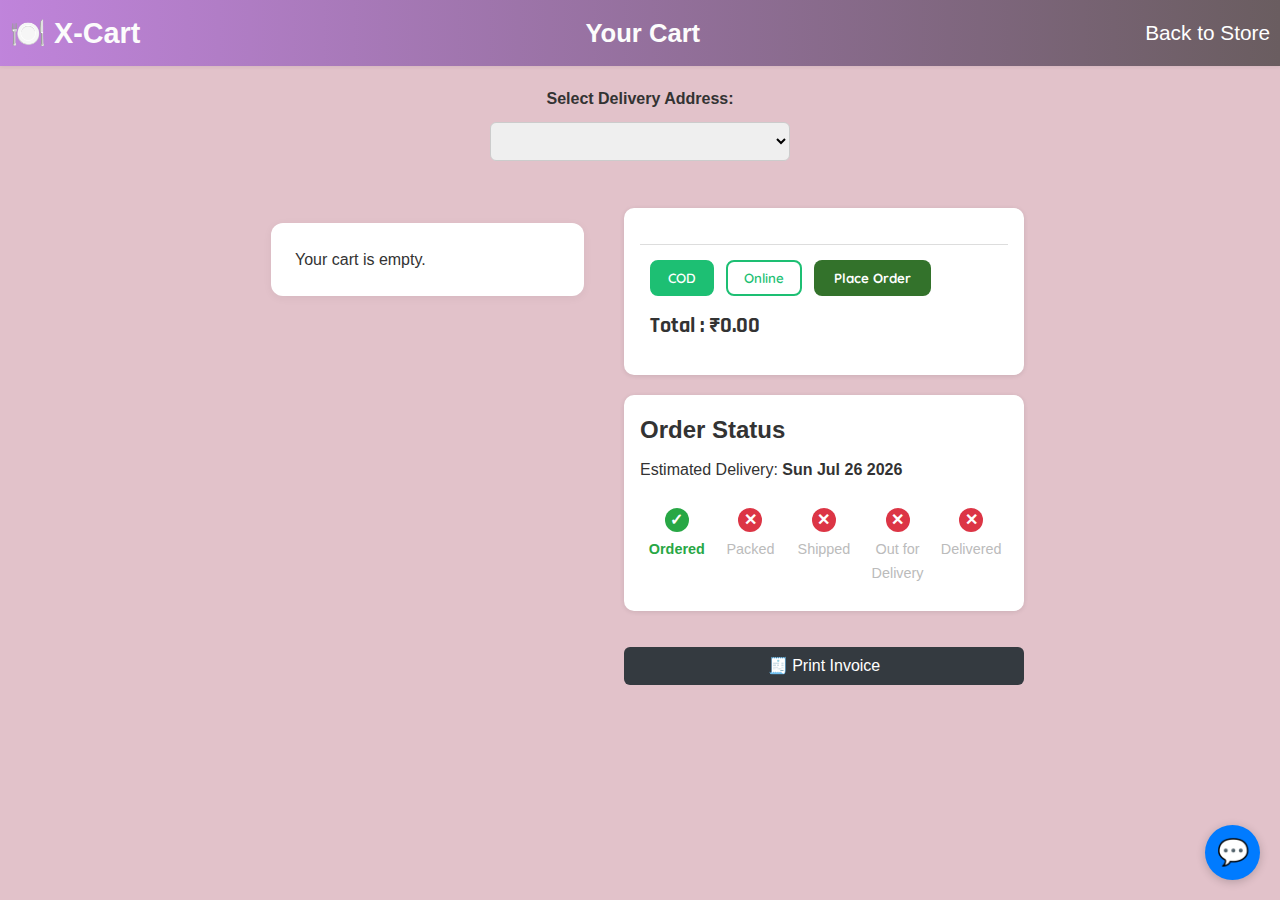
<file: cart.html>
<!DOCTYPE html>
<html lang="en">
<head>
  <meta charset="UTF-8">
  <meta name="viewport" content="width=device-width, initial-scale=1.0">
  <title>Your Cart</title>
  <link rel="stylesheet" href="style.css">
  <link href="https://fonts.googleapis.com/css2?family=Rajdhani:wght@600&display=swap" rel="stylesheet">
  <link href="https://fonts.googleapis.com/css2?family=Quicksand:wght@500;600&display=swap" rel="stylesheet">
  <script defer src="script.js"></script>
</head>

<body>

    <body style="background-color: rgba(207, 155, 168, 0.61);">

  <header class="nvcart">
  <a href="index.html" class="nvcart-logo">🍽️ X-Cart</a>
  <div class="nvcart-title">Your Cart</div>
  <a href="restaurant.html" class="nvcart-link">Back to Store</a>
  </header>

<div id="select-address-container" style="margin: 20px auto; width: 350px; text-align: center;">
  <label for="addressDropdown"><strong>Select Delivery Address:</strong></label><br>
  <select id="addressDropdown" style="margin-top: 10px; width: 300px;"></select>
</div>
<div id="orderSuccessAnimation" class="success-overlay">
  <div class="tick-box">
    <svg viewBox="0 0 52 52" class="tick-svg">
      <circle class="tick-circle" cx="26" cy="26" r="25" fill="none"/>
      <path class="tick-check" fill="none" d="M14 27l8 8 16-16"/>
    </svg>
    <p class="success-text">Order Placed Successfully!</p>
  </div>
</div>
<!-- DELIVERY STATUS NOTIFICATIONS -->
<div id="deliveryNotification" class="notification-box">
  <p id="notificationMsg"></p>
  <div class="notification-actions">
    <button onclick="respondToDelivery('Yes')">✔ Yes</button>
    <button onclick="respondToDelivery('No')">❌ No</button>
  </div>
</div>

<!-- CHAT BOX -->
<!-- CHAT ICON (Floating Circle) -->
<div class="chat-toggle-icon" onclick="toggleChatBox()">💬</div>

<!-- CHAT BOX -->
<div class="chat-box" id="chatBox" style="display: none;">
  <div class="chat-header">
    Chat with Delivery Agent
    <span class="close-chat" onclick="toggleChatBox()">❌</span>
  </div>
  <div class="chat-messages" id="chatMessages"></div>
  <div class="chat-input">
    <input type="text" id="chatInput" placeholder="Type your message...">
    <button onclick="sendCustomerMessage()">Send</button>
  </div>
</div>


<main>
  <div class="cart-layout">
  <!-- LEFT COLUMN -->
  <div class="left-column">
   <section class="cart-items-wrapper">
  <div class="cart-box">
    <div id="cartItems"></div>
  </div>
</section>


  </div>

  <!-- RIGHT COLUMN -->
  <div class="right-column">
    <section class="summary">
      <div class="checkout-row">
        <div class="button-group">
          <button id="codBtn" class="pay-btn">COD</button>
          <button id="onlineBtn" class="pay-btn">Online</button>
          <button id="placeOrderBtn" class="place-order-btn">Place Order</button>
        </div>
        <div class="cart-total">
          <strong>Total : ₹<span id="totalAmount">0</span></strong>
        </div>
      </div>
    </section>

    <section class="tracking-box">
      <h2>Order Status</h2>
      <p>Estimated Delivery: <strong id="deliveryDate">Loading...</strong></p>
      <div class="tracking-steps">
        <div class="track-step"><div class="circle-icon"></div>Ordered</div>
        <div class="track-step"><div class="circle-icon"></div>Packed</div>
        <div class="track-step"><div class="circle-icon"></div>Shipped</div>
        <div class="track-step"><div class="circle-icon"></div>Out for Delivery</div>
        <div class="track-step"><div class="circle-icon"></div>Delivered</div>
      </div>
    </section>

    <button id="printInvoiceBtn">🧾 Print Invoice</button>
    <span id="orderPlacedText" class="blinking" style="display: none;">✔ Order Placed</span>
  </div>
</div>

<!-- Merge Modal -->
<div id="mergeModal" class="merge-modal hidden">
  <div class="merge-content">
    <span class="close-btn" onclick="closeMergeModal()">&times;</span>
    <h2>Merge with Previous Order?</h2>

    <!-- Countdown -->
    <p id="mergeCountdown" style="color:#d9230f; font-weight: bold;">⏳ Merge window: calculating...</p>

    <!-- Show existing order items -->
    <div id="existingOrderPreview" style="text-align:left;">
      <strong>Your Existing Order:</strong>
      <hr>
      <ul id="existingItemsList" style="list-style-type: none; padding-left: 0;"></ul>
    </div>

    <div class="merge-buttons">
      <button onclick="handleMerge(true)">Merge Order</button>
      <button onclick="handleMerge(false)">New Order</button>
    </div>
  </div>
</div>


</main>

  <script>
// cart.js

// Initial setup
updateTotal();

// Quantity increase
const increaseButtons = document.querySelectorAll(".increase");
increaseButtons.forEach(btn => {
  btn.addEventListener("click", () => {
    const qtyEl = btn.previousElementSibling;
    let qty = parseInt(qtyEl.textContent);
    qtyEl.textContent = ++qty;
    updateTotal();
  });
});

// Quantity decrease
const decreaseButtons = document.querySelectorAll(".decrease");
decreaseButtons.forEach(btn => {
  btn.addEventListener("click", () => {
    const qtyEl = btn.nextElementSibling;
    let qty = parseInt(qtyEl.textContent);
    if (qty > 1) {
      qtyEl.textContent = --qty;
      updateTotal();
    }
  });
});

// Remove item
const removeButtons = document.querySelectorAll(".remove");
removeButtons.forEach(btn => {
  btn.addEventListener("click", () => {
    btn.parentElement.remove();
    updateTotal();
  });
});

// Update total
function updateTotal() {
  let total = 0;

  document.querySelectorAll(".cart-item").forEach(item => {
    const priceText = item.querySelector(".details p").textContent;
    const price = parseFloat(priceText.replace(/[^\d.]/g, ""));
    const qty = parseInt(item.querySelector(".qty").textContent);
    total += price * qty;
  });

  const totalSpan = document.getElementById("totalAmount");
  if (totalSpan) {
    totalSpan.textContent = total.toFixed(2);
  }
}



// Toast system
function showToast(message) {
  const toast = document.getElementById("toast");
  toast.textContent = message;
  toast.style.display = "block";
  toast.style.opacity = "1";
  setTimeout(() => {
    toast.style.opacity = "0";
    setTimeout(() => toast.style.display = "none", 300);
  }, 2000);
}

// Estimated Delivery Date (Demo)
const eta = document.getElementById("deliveryDate");
const today = new Date();
const etaDate = new Date(today.setDate(today.getDate() + 2));
eta.textContent = etaDate.toDateString();

// status icons
const steps = document.querySelectorAll(".track-step");
const savedStage = localStorage.getItem("orderStatus");
const stageList = ["Ordered", "Packed", "Shipped", "Out for Delivery", "Delivered"];
let current = 0;
if (savedStage) {
  current = stageList.indexOf(savedStage) + 1;
}

steps.forEach((step, index) => {
  const circle = step.querySelector(".circle-icon");

  // Customer can only update "Ordered"
  if (index === 0 && stageList[0] === "Ordered") {
    circle.classList.add("updated");
    step.classList.add("active");
  }

  // Rest stages only updated by delivery agent
  if (index > 0 && index < current) {
    circle.classList.add("updated");
    step.classList.add("active");
  }
});




setInterval(() => {
  if (current < steps.length) {
    steps[current].classList.add("active");
    current++;
  }
}, 1500);

// 🔰 Set default payment mode
let selectedPaymentMethod = "COD";

// 🔘 Get button elements
const codBtn = document.getElementById("codBtn");
const onlineBtn = document.getElementById("onlineBtn");

// ✅ Update UI to reflect selected payment mode
function updatePaymentUI() {
  codBtn.style.background = selectedPaymentMethod === "COD" ? "#1dbf73" : "white";
  codBtn.style.color = selectedPaymentMethod === "COD" ? "white" : "#1dbf73";
  codBtn.style.border = "2px solid #1dbf73";

  onlineBtn.style.background = selectedPaymentMethod === "Online" ? "#1dbf73" : "white";
  onlineBtn.style.color = selectedPaymentMethod === "Online" ? "white" : "#1dbf73";
  onlineBtn.style.border = "2px solid #1dbf73";
}

// 🖱️ Event listeners
codBtn.addEventListener("click", () => {
  selectedPaymentMethod = "COD";
  updatePaymentUI();
});

onlineBtn.addEventListener("click", () => {
  selectedPaymentMethod = "Online";
  updatePaymentUI();
});

// Initialize UI
updatePaymentUI();


document.getElementById("placeOrderBtn").addEventListener("click", () => {
  const cart = JSON.parse(localStorage.getItem("cart") || "[]");
  const addressList = JSON.parse(localStorage.getItem("customerInfoList") || "[]");

  // If user selected something, use it. Otherwise, use default.
  let selectedAddressIndex = document.getElementById("addressDropdown")?.value;
  let selectedAddress = addressList[selectedAddressIndex];

  // Fallback to first/default if only one exists
  if (!selectedAddress && addressList.length > 0) {
    selectedAddress = addressList.find(a => a.default) || addressList[0];
  }

const placedOrder = {
  items: cart,
  address: selectedAddress,
  paymentMode: selectedPaymentMethod  // ✅ Save payment mode
};

localStorage.setItem("placedOrder", JSON.stringify(placedOrder));


  // Show animation — fun button ✅
  showOrderSuccessAnimation();
});


// invoice
document.getElementById("printInvoiceBtn").addEventListener("click", () => {
  const cart = JSON.parse(localStorage.getItem("cart")) || [];
  const placedOrder = JSON.parse(localStorage.getItem("placedOrder")) || {};
  const customer = placedOrder.address || {};
  const paymentMode = placedOrder.paymentMode || "N/A";


  const invoiceWindow = window.open("", "_blank");
  const currentDate = new Date().toLocaleDateString();

  let content = `
    <style>
      body { font-family: Arial; padding: 20px; }
      h1 { text-align: center; }
      table { width: 100%; border-collapse: collapse; margin-top: 20px; }
      th, td { border: 1px solid #ddd; padding: 8px; text-align: left; }
      th { background: #f2f2f2; }
      .header, .footer { text-align: center; margin-bottom: 10px; }
      .footer { font-size: 0.9rem; margin-top: 20px; color: gray; }
    </style>

    <div class="header">
      <h1>X-CART</h1>
      <p>GSTIN: 29ABCDE1234F1Z5 | CIN: U12345KA2025PTC000001</p>
      <p>#45, 1st Floor, Main Road, Bengaluru, KA - 560001</p>
      <p>Phone: 080-12345678 | Email: support@xcart.com</p>
    </div>

    <div>
      <strong>Invoice No:</strong> INV123456<br><br>
      <strong>Order ID:</strong> #ORD789012<br><br>
      <strong>Date:</strong> ${currentDate}<br><br>
     <strong>Payment Mode:</strong> ${paymentMode}
    </div>

    <div style="margin-top: 10px;">
      <strong>Customer:</strong><br>
      ${customer.name || "N/A"}<br>
      ${customer.address || "N/A"}<br>
      Phone: ${customer.phone || "N/A"}
    </div>

    <table>
      <thead>
        <tr><th>Item</th><th>Qty</th><th>Rate</th><th>Subtotal</th></tr>
      </thead>
      <tbody>`;

  let total = 0;
  cart.forEach(item => {
    let sub = item.qty * item.price;
    total += sub;
    content += `<tr>
      <td>${item.name}</td>
      <td>${item.qty}</td>
      <td>₹${item.price}</td>
      <td>₹${sub}</td>
    </tr>`;
  });

  const gstRate = placedOrder.gstRate || 0.05;
  const gst = (total * gstRate).toFixed(2);
  const grand = (total + parseFloat(gst)).toFixed(2);

  content += `</tbody></table>
    <div style="margin-top: 15px;">
      <p><strong>Subtotal:</strong> ₹${total.toFixed(2)}</p>
     <p><strong>GST (${(gstRate * 100).toFixed(0)}%):</strong> ₹${gst}</p>
      <p><strong>Grand Total:</strong> ₹${grand}</p>
    </div>

    <div class="footer">
      <p>This is a computer-generated invoice.</p>
      <p>Thank you for shopping with X‑Cart!</p>
    </div>
  `;

  invoiceWindow.document.write(content);
  invoiceWindow.document.close();
  invoiceWindow.print();
});



// order placed text js
const orderPlacedText = document.getElementById("orderPlacedText");
const orderStatus = localStorage.getItem("orderStatus");

if (orderStatus === "Ordered") {
  orderPlacedText.style.display = "inline-block";
} else if (orderStatus === "Delivered") {
  orderPlacedText.style.display = "none";
}
// product to cart push
const cartItemsContainer = document.getElementById("cartItems");
let cart = JSON.parse(localStorage.getItem("cart")) || [];

function renderCart() {
  cartItemsContainer.innerHTML = "";

  if (cart.length === 0) {
    cartItemsContainer.innerHTML = "<p>Your cart is empty.</p>";
    return;
  }

  cart.forEach((item, index) => {
    const cartItem = document.createElement("div");
    cartItem.className = "cart-item";
    cartItem.innerHTML = `
      <img src="${item.image}" alt="Product">
      <div class="details">
        <h3>${item.name}</h3>
        <p>Price: ₹${item.price}</p>
        <div class="quantity">
          <button class="decrease">-</button>
          <span class="qty">${item.qty}</span>
          <button class="increase">+</button>
        </div>
      </div>
      <button class="remove">✖</button>
    `;

    cartItem.querySelector(".increase").onclick = () => {
      cart[index].qty++;
      updateCart();
    };

    cartItem.querySelector(".decrease").onclick = () => {
      if (cart[index].qty > 1) {
        cart[index].qty--;
      } else {
        cart.splice(index, 1);
      }
      updateCart();
    };

    cartItem.querySelector(".remove").onclick = () => {
      cart.splice(index, 1);
      updateCart();
    };

    cartItemsContainer.appendChild(cartItem);
  });

  updateTotal(); // Total update here
}

function updateCart() {
  localStorage.setItem("cart", JSON.stringify(cart));
  renderCart();
}

function updateTotal() {
  let total = 0;
  document.querySelectorAll(".cart-item").forEach(item => {
    const price = parseFloat(item.querySelector(".details p").textContent.replace(/[^\d.]/g, ""));
    const qty = parseInt(item.querySelector(".qty").textContent);
    total += price * qty;
  });
  document.getElementById("totalAmount").textContent = total.toFixed(2);
}

renderCart(); // initial render

// load address dropdown 
const dropdown = document.getElementById("addressDropdown");
const addressList = JSON.parse(localStorage.getItem("customerInfoList") || "[]");
const selectedIndex = addressList.findIndex(addr => addr.default);

dropdown.innerHTML = addressList.map((addr, i) => {
  const display = `${addr.name} - ${addr.area}, ${addr.city} - ${addr.pincode}`;
  return `<option value="${i}" ${i === selectedIndex ? "selected" : ""}>${display}</option>`;
}).join("");

// Save selected address when user changes
dropdown.addEventListener("change", () => {
  const selectedAddr = addressList[dropdown.value];
  localStorage.setItem("selectedDeliveryAddress", JSON.stringify(selectedAddr));
});

// Also set it immediately on load
if (selectedIndex !== -1) {
  localStorage.setItem("selectedDeliveryAddress", JSON.stringify(addressList[selectedIndex]));
}

// animation on click place order
function showOrderSuccessAnimation() {
  const overlay = document.getElementById("orderSuccessAnimation");

  // Reset SVG path animations
  const circle = overlay.querySelector(".tick-circle");
  const check = overlay.querySelector(".tick-check");

  circle.style.strokeDashoffset = 157;
  check.style.strokeDashoffset = 36;
  void circle.offsetWidth; // force reflow

  overlay.style.display = "flex";

  // Restart animations
  circle.style.animation = "drawCircle 0.6s ease-out forwards";
  check.style.animation = "drawCheck 0.4s 0.6s ease-out forwards";

  // Optional auto-close
  setTimeout(() => {
    overlay.style.display = "none";
  }, 4000);
}

//*** merge popup js
const mergeModal = document.getElementById("mergeModal");
const PLACE_ORDER_BTN = document.getElementById("placeOrderBtn");

PLACE_ORDER_BTN.addEventListener("click", () => {
  const lastTime = parseInt(localStorage.getItem("lastOrderTime") || 0);
  const now = Date.now();
  const diff = now - lastTime;

  if (lastTime && diff < 600000) {
    // less than 10 minutes old
   openMergeModal();
  } else {
    handleMerge(false); // Proceed as new order
  }
});
function openMergeModal() {
  const modal = document.getElementById("mergeModal");
  const itemList = document.getElementById("existingItemsList");
  const countdown = document.getElementById("mergeCountdown");

  const lastOrder = JSON.parse(localStorage.getItem("placedOrder")) || {};
  const existingItems = lastOrder.originalItems || lastOrder.items || [];

  itemList.innerHTML = "";
  existingItems.forEach(item => {
    const li = document.createElement("li");
    li.textContent = `${item.qty || 1}x ${item.name} – ₹${item.price}`;
    itemList.appendChild(li);
  });

  const lastTime = parseInt(localStorage.getItem("lastOrderTime") || 0);
  function updateCountdown() {
    const now = Date.now();
    const remaining = Math.max(0, 600000 - (now - lastTime));

    const mins = Math.floor(remaining / 60000);
    const secs = Math.floor((remaining % 60000) / 1000);
    countdown.textContent = `⏳ Merge window: ${String(mins).padStart(2, '0')}:${String(secs).padStart(2, '0')} left`;

    if (remaining > 0) setTimeout(updateCountdown, 1000);
    else {
      closeMergeModal();
      alert("⛔ Merge window expired. Proceeding with new order.");
      handleMerge(false);
    }
  }

  updateCountdown();
  modal.classList.remove("hidden");
}


function closeMergeModal() {
  mergeModal.classList.add("hidden");
}

function handleMerge(isMerge) {
  const cart = JSON.parse(localStorage.getItem("cart") || "[]");
  const addressList = JSON.parse(localStorage.getItem("customerInfoList") || "[]");
  let selectedAddressIndex = document.getElementById("addressDropdown")?.value;
  let selectedAddress = addressList[selectedAddressIndex];

  if (!selectedAddress && addressList.length > 0) {
    selectedAddress = addressList.find(a => a.default) || addressList[0];
  }

  const oldOrder = JSON.parse(localStorage.getItem("placedOrder") || "{}");

  let placedOrder = {
    address: selectedAddress,
    paymentMode: selectedPaymentMethod,
    isMerged: isMerge,
    gstRate: isMerge ? 0.07 : 0.05,
    originalItems: [],
    mergedItems: []
  };

  if (isMerge && Array.isArray(oldOrder.items)) {
    const mergedItems = [];

    cart.forEach(newItem => {
      const matchingOldItem = oldOrder.items.find(i => i.name === newItem.name);
      if (!matchingOldItem) {
        mergedItems.push({ ...newItem });
      } else {
        const extraQty = newItem.qty - matchingOldItem.qty;
        if (extraQty > 0) {
          mergedItems.push({ ...newItem, qty: extraQty });
        }
      }
    });

    placedOrder.originalItems = oldOrder.items;
    placedOrder.mergedItems = mergedItems;
  } else {
    placedOrder.originalItems = cart;
  }

  localStorage.setItem("placedOrder", JSON.stringify(placedOrder));
  localStorage.setItem("lastOrderTime", Date.now().toString());
  mergeModal.classList.add("hidden");
  showOrderSuccessAnimation();
}

// Load delivery updates every 3 seconds
setInterval(() => {
  const updates = JSON.parse(localStorage.getItem('deliveryUpdates')) || [];
  const shown = JSON.parse(localStorage.getItem('shownUpdates')) || [];

  updates.forEach((update, index) => {
   if (!shown.includes(index)) {
  if (update.type === 'status') {
    showNotification(update.message);
    addMessage('Delivery Agent', update.message); // ← ADD THIS LINE
  } else if (update.type === 'message') {
    addMessage('Delivery Agent', update.message);
  }
  shown.push(index);
}

  });

  localStorage.setItem('shownUpdates', JSON.stringify(shown));
}, 3000);

// Show status notification
function showNotification(msg) {
  const box = document.getElementById('deliveryNotification');
  document.getElementById('notificationMsg').textContent = msg;
  box.style.display = 'block';
}

// Handle yes/no response
function respondToDelivery(response) {
  addMessage('You', `Response to agent: ${response}`);
  document.getElementById('deliveryNotification').style.display = 'none';

  // Save customer feedback
  const feedback = JSON.parse(localStorage.getItem('customerReplies')) || [];
  feedback.push(`Replied: ${response}`);
  localStorage.setItem('customerReplies', JSON.stringify(feedback));
}


// Customer sends message
function sendCustomerMessage() {
  const input = document.getElementById('chatInput');
  const msg = input.value.trim();
  if (msg) {
    addMessage('You', msg);

    // Send to delivery agent
    const updates = JSON.parse(localStorage.getItem('deliveryUpdates')) || [];
    updates.push({ type: 'message', message: msg });
    localStorage.setItem('deliveryUpdates', JSON.stringify(updates));

    // Also record as customer feedback
    const feedback = JSON.parse(localStorage.getItem('customerReplies')) || [];
    feedback.push(`Message: ${msg}`);
    localStorage.setItem('customerReplies', JSON.stringify(feedback));

    input.value = '';
  }
}

// Add message to chat
function addMessage(sender, msg) {
  const chat = document.getElementById('chatMessages');
  const p = document.createElement('p');
  p.innerHTML = `<strong>${sender}:</strong> ${msg}`;
  chat.appendChild(p);
  chat.scrollTop = chat.scrollHeight;
}

function toggleChatBox() {
  const chatBox = document.getElementById("chatBox");
  chatBox.style.display = chatBox.style.display === "none" ? "block" : "none";
}

  </script>
</body>
</html>
</file>
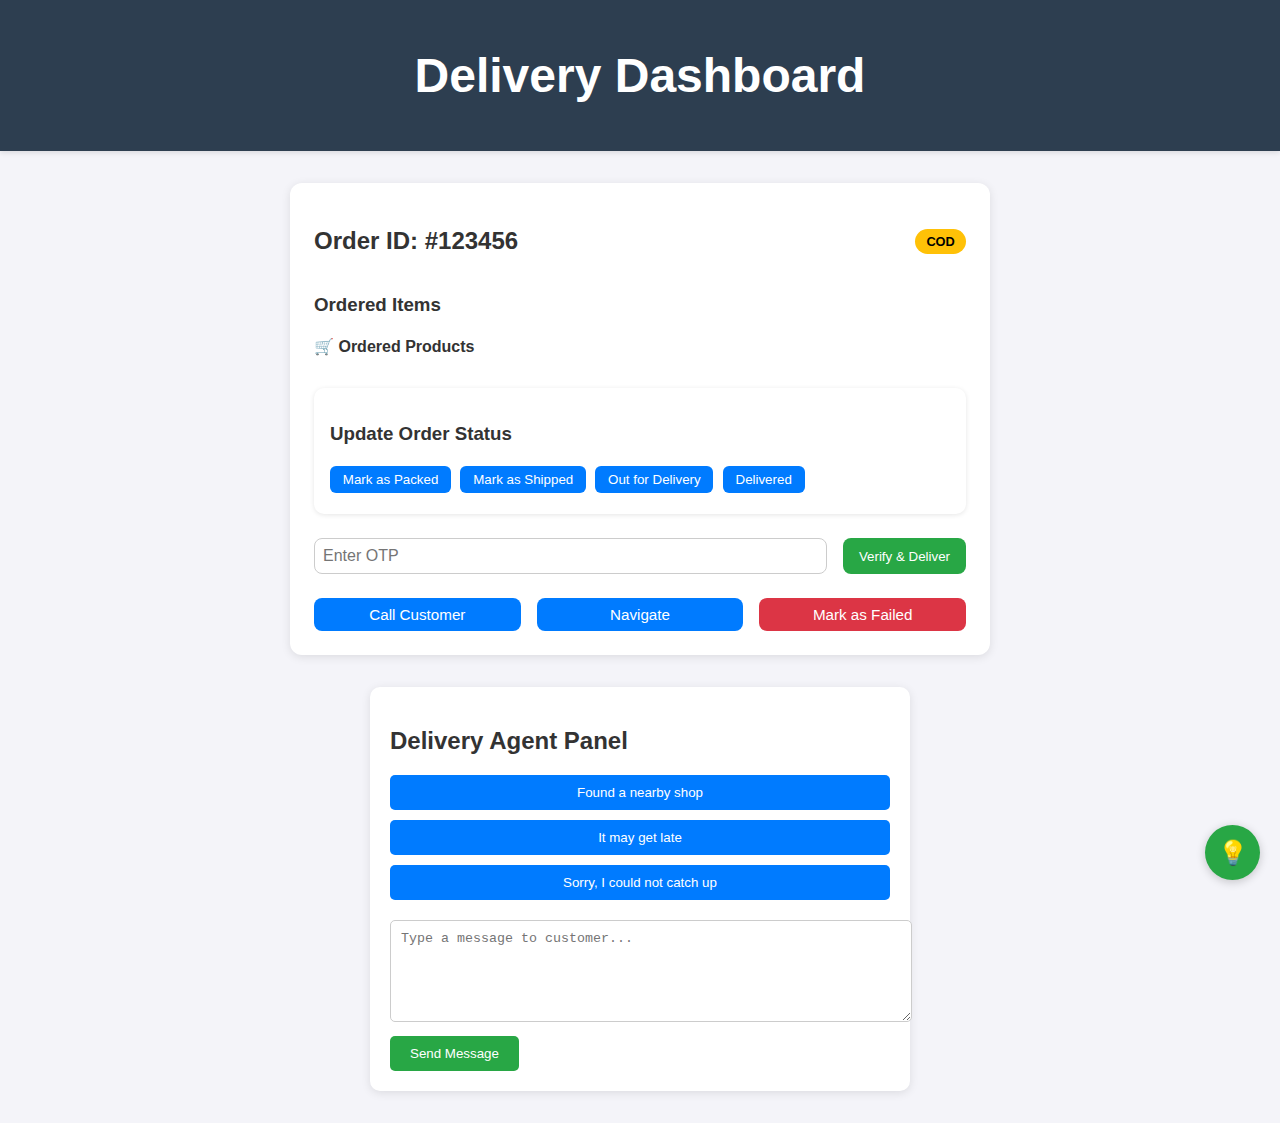
<file: delivery.html>
<!DOCTYPE html>
<html lang="en">
<head>
  <meta charset="UTF-8" />
  <meta name="viewport" content="width=device-width, initial-scale=1.0" />
  <title>Delivery Agent Dashboard</title>
  <link rel="stylesheet" href="delivery.css" />
</head>
<body>
  <header>
    <h1>Delivery Dashboard</h1>
  </header>


  
  <main>
    <section class="order-card">
      <div class="order-header">
        <h2>Order ID: #123456</h2>
        <span class="cod">COD</span>
      </div>
      <div class="customer-info" id="deliveryCustomerInfo">
  <!-- Loaded by JS -->
</div>

      <div class="order-items-box">
  <h3>Ordered Items</h3>
 <div class="order-column">
  <h4>🛒 Ordered Products</h4>
  <div id="orderedItems"></div>
</div>




<section class="status-update">
  <h3>Update Order Status</h3>
  <button onclick="updateStatus('Packed')">Mark as Packed</button>
  <button onclick="updateStatus('Shipped')">Mark as Shipped</button>
  <button onclick="updateStatus('Out for Delivery')">Out for Delivery</button>
  <button onclick="updateStatus('Delivered')">Delivered</button>
</section>


    <section id="deliveryProducts" class="delivery-products">
  <!-- Ordered items will appear here -->
</section>


      <div class="otp-section">
        <input type="text" placeholder="Enter OTP" id="otpInput" />
        <button id="verifyBtn">Verify & Deliver</button>
      </div>

      <div class="actions">
        <button onclick="callCustomer()">Call Customer</button>
        <button onclick="openMap()">Navigate</button>
        <button class="fail" onclick="markFailed()">Mark as Failed</button>
      </div>
    </section>
    <div class="delivery-layout">
  <div class="delivery-container">
    <h2>Delivery Agent Panel</h2>
    <div class="status-buttons">
      <button class="status-btn" onclick="sendStatus('Found a nearby shop')">Found a nearby shop</button>
      <button class="status-btn" onclick="sendStatus('It may get late')">It may get late</button>
      <button class="status-btn" onclick="sendStatus('Sorry, I could not catch up')">Sorry, I could not catch up</button>
    </div>
    <div class="custom-message">
      <textarea id="customMsg" placeholder="Type a message to customer..."></textarea>
      <button onclick="sendCustomMessage()">Send Message</button>
    </div>
  </div>

  <!-- CUSTOMER FEEDBACK SECTION -->
 <!-- CUSTOMER FEEDBACK TOGGLE ICON -->
<div class="feedback-icon" onclick="toggleFeedback()">💡</div>

<!-- CUSTOMER FEEDBACK BOX (HIDDEN INITIALLY) -->
<div class="customer-feedback-box" id="customerFeedbackBox">
  <div class="feedback-header">
    Customer Messages
    <span class="close-feedback" onclick="toggleFeedback()">❌</span>
  </div>
  <div class="feedback-body" id="customerReplies"></div>
</div>


    <div id="toast"></div>
  </main>

<script>
    // delivery.js

document.getElementById("verifyBtn").addEventListener("click", () => {
  const otpInput = document.getElementById("otpInput").value.trim();

  if (otpInput === "1234") {
    showToast("✅ Delivery Confirmed!");
    document.getElementById("verifyBtn").disabled = true;
    document.getElementById("verifyBtn").textContent = "Delivered";
    document.getElementById("verifyBtn").style.backgroundColor = "#6c757d";
  } else {
    showToast("❌ Incorrect OTP");
  }
});

function callCustomer() {
  window.location.href = "tel:+919876543210";
}

function openMap() {
  const mapUrl = `https://www.google.com/maps/dir/?api=1&destination=12+MG+Road+Bengaluru`;
  window.open(mapUrl, "_blank");
}

function markFailed() {
  const reason = prompt("Enter reason for failure:");
  if (reason) {
    showToast("❗Marked as Failed: " + reason);
  }
}

function showToast(message) {
  const toast = document.getElementById("toast");
  toast.textContent = message;
  toast.style.display = "block";
  toast.style.opacity = "1";
  setTimeout(() => {
    toast.style.opacity = "0";
    setTimeout(() => {
      toast.style.display = "none";
    }, 300);
  }, 2000);
}
function updateStatus(stage) {
 localStorage.setItem("orderStatus", stage);
if (stage === "Delivered") {
  localStorage.removeItem("cart");
  showToast("🧹 Cart Cleared After Delivery");
}
  showToast(`✅ Status Updated: ${stage}`);
}

// customer info load
const order = JSON.parse(localStorage.getItem("placedOrder"));
const addr = order?.address;
const customerInfoDiv = document.getElementById("deliveryCustomerInfo");

if (addr) {
  customerInfoDiv.innerHTML = `
    <h3>Customer: ${addr.name}</h3>
    <p>📍 ${addr.area}, ${addr.city}, ${addr.state} - ${addr.pincode}</p>
    <p>📞 ${addr.phone}</p>
  `;
}
// merge popup 
window.addEventListener("DOMContentLoaded", () => {
  const placedOrder = JSON.parse(localStorage.getItem("placedOrder") || "{}");
  const original = placedOrder.originalItems || [];
  const merged = placedOrder.mergedItems || [];
  const gstRate = placedOrder.gstRate || 0.05;

  const orderedItemsDiv = document.getElementById("orderedItems");
  const mergedItemsDiv = document.getElementById("mergedItems");
  const orderSummary = document.getElementById("orderSummary");

  if (orderedItemsDiv && original.length > 0) {
    orderedItemsDiv.innerHTML = "<ul>" + original.map(item => `
      <li>${item.qty || 1}x ${item.name} – ₹${item.price}</li>
    `).join("") + "</ul>";
  }

  if (mergedItemsDiv && merged.length > 0) {
    mergedItemsDiv.innerHTML = "<ul>" + merged.map(item => `
      <li>${item.qty || 1}x ${item.name} – ₹${item.price}</li>
    `).join("") + "</ul>";
  }

  let total = 0;
  original.forEach(i => total += (i.qty || 1) * i.price);
  merged.forEach(i => total += (i.qty || 1) * i.price);

  const gst = +(total * gstRate).toFixed(2);
  const final = +(total + gst).toFixed(2);

  const summaryHTML = `
    <p><strong>Total (before GST):</strong> ₹${total}</p>
    <p><strong>GST (${(gstRate * 100).toFixed(0)}%):</strong> ₹${gst}</p>
    <p><strong>Final Total:</strong> ₹${final}</p>
  `;

  if (orderSummary) orderSummary.innerHTML = summaryHTML;
});

function sendStatus(status) {
  const updates = JSON.parse(localStorage.getItem('deliveryUpdates')) || [];
  updates.push({ type: 'status', message: status });
  localStorage.setItem('deliveryUpdates', JSON.stringify(updates));
  alert("Status sent: " + status);
}

function sendCustomMessage() {
  const msg = document.getElementById('customMsg').value.trim();
  if (msg) {
    const updates = JSON.parse(localStorage.getItem('deliveryUpdates')) || [];
    updates.push({ type: 'message', message: msg });
    localStorage.setItem('deliveryUpdates', JSON.stringify(updates));
    document.getElementById('customMsg').value = '';
    alert("Message sent to customer.");
  }
}
setInterval(() => {
  const feedback = JSON.parse(localStorage.getItem('customerReplies')) || [];
  const container = document.getElementById('customerReplies');
  container.innerHTML = "";
  feedback.forEach(msg => {
    const p = document.createElement('p');
    p.textContent = msg;
    container.appendChild(p);
  });
}, 3000);

function toggleFeedback() {
  const box = document.getElementById("customerFeedbackBox");
  box.style.display = box.style.display === "none" ? "block" : "none";
}


</script>

</body>
</html>
</file>
<file: delivery.css>
/* delivery.css */

body {
  margin: 0;
  font-family: 'Segoe UI', Tahoma, Geneva, Verdana, sans-serif;
  background-color: #f4f4f9;
  color: #333;
}

header {
  background-color: #2d3e50;
  color: white;
  padding: 1rem;
  text-align: center;
  font-size: 1.5rem;
  box-shadow: 0 2px 5px rgba(0, 0, 0, 0.1);
}

main {
  padding: 2rem 1rem;
  max-width: 700px;
  margin: auto;
}

.order-card {
  background-color: white;
  padding: 1.5rem;
  border-radius: 12px;
  box-shadow: 0 2px 10px rgba(0, 0, 0, 0.1);
  margin-bottom: 2rem;
}

.order-header {
  display: flex;
  justify-content: space-between;
  align-items: center;
}

.cod {
  background-color: #ffc107;
  color: #000;
  padding: 0.3rem 0.7rem;
  border-radius: 20px;
  font-weight: bold;
  font-size: 0.8rem;
}

.customer-info h3 {
  margin: 1rem 0 0.2rem;
}

.customer-info p {
  margin: 0.2rem 0;
  font-size: 0.9rem;
  color: #555;
}

.product-info {
  display: flex;
  align-items: center;
  gap: 1rem;
  margin-top: 1rem;
}

.product-info img {
  width: 80px;
  height: 80px;
  border-radius: 8px;
}

.otp-section {
  margin-top: 1.5rem;
  display: flex;
  gap: 1rem;
  flex-wrap: wrap;
}

.otp-section input {
  flex: 1;
  padding: 0.5rem;
  border: 1px solid #ccc;
  border-radius: 8px;
  font-size: 1rem;
}

.otp-section button {
  padding: 0.5rem 1rem;
  background-color: #28a745;
  color: white;
  border: none;
  border-radius: 8px;
  cursor: pointer;
}

.actions {
  margin-top: 1.5rem;
  display: flex;
  flex-wrap: wrap;
  gap: 1rem;
}

.actions button {
  flex: 1;
  padding: 0.5rem;
  font-size: 0.95rem;
  border: none;
  border-radius: 8px;
  cursor: pointer;
  background-color: #007bff;
  color: white;
}

.actions .fail {
  background-color: #dc3545;
}

#toast {
  position: fixed;
  bottom: 1rem;
  left: 50%;
  transform: translateX(-50%);
  background-color: #333;
  color: white;
  padding: 0.75rem 1.25rem;
  border-radius: 8px;
  display: none;
  z-index: 1000;
  transition: opacity 0.3s ease-in-out;
}

@media (max-width: 500px) {
  .otp-section, .actions {
    flex-direction: column;
  }
}

.status-update {
  margin-top: 2rem;
  background-color: #fff;
  padding: 1rem;
  border-radius: 10px;
  box-shadow: 0 1px 5px rgba(0, 0, 0, 0.1);
}
.status-update h3 {
  margin-bottom: 1rem;
}
.status-update button {
  margin: 0.3rem 0.3rem 0.3rem 0;
  background-color: #007bff;
  color: white;
  border: none;
  padding: 0.4rem 0.8rem;
  border-radius: 6px;
  cursor: pointer;
}


.delivery-container {
  max-width: 500px;
  margin: auto;
  background: white;
  padding: 20px;
  border-radius: 10px;
  box-shadow: 0 2px 10px rgba(0,0,0,0.1);
}

.status-buttons {
  display: flex;
  flex-direction: column;
  gap: 10px;
  margin-bottom: 20px;
}

.status-btn {
  padding: 10px;
  border: none;
  background: #007bff;
  color: white;
  border-radius: 5px;
  cursor: pointer;
}

.status-btn:hover {
  background: #0056b3;
}

.custom-message textarea {
  width: 100%;
  height: 80px;
  margin-bottom: 10px;
  padding: 10px;
  border-radius: 5px;
  border: 1px solid #ccc;
}

.custom-message button {
  padding: 10px 20px;
  background: #28a745;
  color: white;
  border: none;
  border-radius: 5px;
  cursor: pointer;
}

.feedback-icon {
  position: fixed;
  bottom: 20px;
  right: 20px;
  width: 55px;
  height: 55px;
  background: #28a745;
  color: white;
  font-size: 24px;
  border-radius: 50%;
  display: flex;
  justify-content: center;
  align-items: center;
  cursor: pointer;
  z-index: 1000;
  box-shadow: 0 2px 10px rgba(0,0,0,0.2);
}

.customer-feedback-box {
  display: none;
  position: fixed;
  right: 20px;
  bottom: 90px;
  width: 320px;
  background: #fff;
  border: 1px solid #ccc;
  border-radius: 10px;
  z-index: 1001;
  box-shadow: 0 2px 12px rgba(0,0,0,0.2);
}

.feedback-header {
  background: #28a745;
  color: white;
  padding: 10px;
  border-top-left-radius: 10px;
  border-top-right-radius: 10px;
  font-weight: bold;
  display: flex;
  justify-content: space-between;
}

.close-feedback {
  cursor: pointer;
}

.feedback-body {
  max-height: 250px;
  overflow-y: auto;
  padding: 10px;
  font-size: 14px;
}
</file>
<file: style.css>
/* === RESET === */
* {
  margin: 0;
  padding: 0;
  box-sizing: border-box;
}
body {
  font-family: 'Open Sans', sans-serif;
  color: #333;
  line-height: 1.6;
}
img {
  max-width: 100%;
  display: block;
}
.container {
  width: 90%;
  max-width: 1200px;
  margin: auto;
}
.section-title {
  text-align: center;
  font-size: 2.5rem;
  margin-bottom: 2rem;
  color: #d9230f;
}
.btn {
  display: inline-block;
  padding: 0.75rem 1.5rem;
  background-color: #d9230f;
  color: #fff;
  text-decoration: none;
  border-radius: 5px;
  transition: background 0.3s ease;
}
.btn:hover {
  background-color: #a5180c;
}

/* === HEADER === */
.header {
  background: #f00e0e;
  box-shadow: 0 2px 5px rgba(0,0,0,0.1);
  position: sticky;
  top: 0;
  z-index: 1000;
}


/* Navbar Structure */
.navbar {
  width: 100%;
  background: linear-gradient(90deg, #7700ff52, #252323a2);
  color: rgb(143, 190, 228);
  padding: 12px 20px;
  position: sticky;
  top: 0;
  z-index: 1000;
  display: flex;
  align-items: center;
  justify-content: space-between;
  flex-wrap: wrap;
}

/* Logo */
.logo {
  font-size: 22px;
  font-weight: bold;
  text-decoration: none;
  color: white;
}

/* Centered Search Box */
.search-center {
  flex: 1;
  display: flex;
  flex-direction: column;
  align-items: center;
  padding: 0 10px;
}

#search-wrapper {
  display: flex;
  align-items: center;
  background: white;
  border-radius: 6px;
  padding: 6px;
}

#search {
  border: none;
  outline: none;
  padding: 6px 10px;
  font-size: 14px;
}

#search-button {
  background: #1dbf73;
  color: white;
  border: none;
  padding: 6px 10px;
  margin-left: 6px;
  border-radius: 4px;
  cursor: pointer;
}

/* Nav Links */
.nav-links {
  list-style: none;
  display: flex;
  gap: 16px;
  align-items: center;
  margin: 0;
  padding: 0;
}

.nav-links li a {
  color: white;
  text-decoration: none;
  font-weight: 500;
  transition: color 0.3s;
}

.nav-links li a:hover {
  color: #e0f7ea;
}

/* Call button */
.call-btn {
  background: rgba(17, 4, 4, 0.822);
  color: #1dbf73;
  padding: 6px 10px;
  border-radius: 6px;
  font-weight: bold;
  text-decoration: none;
}

.call-btn:hover {
  background-color: #f58506;
}

/* Logout button */
.logout-btn {
  background: #0e0505;
  color: #1dbf73;
  padding: 6px 10px;
  border-radius: 6px;
  font-weight: bold;
  transition: background 0.3s;
}

.logout-btn:hover {
  background-color: #f58506;
}

/* Hamburger */
.hamburger {
  display: none;
  font-size: 24px;
  cursor: pointer;
}

@media (max-width: 768px) {
  .nav-links {
    display: none;
    flex-direction: column;
    background-color: #1dbf73;
    width: 100%;
    padding: 16px;
    order: 3;
  }

  .nav-links.active {
    display: flex;
  }

  .hamburger {
    display: block;
    order: 1;
  }

  .search-center {
    order: 2;
    width: 100%;
    margin-top: 10px;
  }
}


/* === HERO === */
.hero-slider {
  position: relative;
  height: 280px;
  width: 215vh;
  overflow: hidden;
}

.slide {
  position: absolute;
  width: 100%;
  height: 100%;
  opacity: 0;
  transition: 0.8s;
}

.slide.active {
  opacity: 1;
  z-index: 1;
}

.slide img {
  width: 100%;
  height: 100%;
  object-fit: cover;
  padding: 0 60px;
  margin-top: 20px;
}



/* Arrows inside padded space */
.nav {
  position: absolute;
  top: 50%;
  transform: translateY(-50%);
  font-size: 3rem;
  color: rgba(182, 17, 17, 0.774);
  cursor: pointer;
  z-index: 2;
  user-select: none;
  transition: 0.3s;
}

.nav:hover {
  color: rgb(0, 0, 0);
  transform: translateY(-50%) scale(1.2);
}

.nav.left {
  left: 10px;
}
.nav.right {
  right: 15px;
}

/* Dots */
.dots {
  position: absolute;
  bottom: 20px;
  text-align: center;
  width: 100%;
  z-index: 3;
}
.dots span {
  display: inline-block;
  width: 12px;
  height: 12px;
  margin: 5px;
  background: rgba(255,255,255,0.5);
  border-radius: 50%;
  cursor: pointer;
}
.dots span.active {
  background: white;
}


/* === NAV CATEGORY === */
.nav-items {
  display: flex;
  flex-wrap: wrap;
  gap: 20px;
  justify-content: center;
  padding: 50px 0;
}
.nav-item {
  display: flex;
  flex-direction: column;
  align-items: center;
  text-decoration: none;
  color: #333;
  transition: transform 0.3s;
}
.nav-title {
  position: absolute;
  left: 50%;
  transform: translateX(-50%);
  font-size: 3.1rem;
  font-weight: bold;
  color: #f1efef;
}
.nav-item:hover {
  transform: scale(1.1);
  color: #2874f0;
}
.nav-item img {
  width: 100px;
  height: 148px;
  object-fit: contain;
}

/* === MENU SECTION === */
.menu {
  padding: 30px 10px;
  background: #fff;
}
.menu-items {
  display: flex;
  flex-wrap: wrap;
  justify-content: center;
  gap: 30px;
}
.menu-item {
  background: #f9f9f9;
  border-radius: 12px;
  padding: 15px;
  width: 140px;
  text-align: center;
  box-shadow: 0 0 10px rgba(0, 0, 0, 0.05);
}
.menu-item:hover {
  transform: translateY(-5px);
  box-shadow: 0 4px 20px rgba(0, 0, 0, 0.1);
}
.menu-item img {
  border-radius: 8px;
}
.toggle-arrow {
  cursor: pointer;
  transition: transform 0.3s ease;
}
.toggle-arrow.rotate {
  transform: rotate(180deg);
}

/* === ADD TO CART === */
.add-to-cart {
  padding: 8px 16px;
  background: #ff6600;
  color: white;
  border: none;
  border-radius: 25px;
  cursor: pointer;
}
.add-to-cart:hover {
  background: #41e600;
}
.qty-controls {
  display: inline-flex;
  align-items: center;
  gap: 10px;
  margin-top: 8px;
}
.qty-controls button {
  background: #eee;
  border: none;
  width: 28px;
  height: 28px;
  cursor: pointer;
  border-radius: 5px;
  font-weight: bold;
}
.qty {
  min-width: 20px;
  text-align: center;
}

/* === CART PAGE === */
main {
  padding: 1rem;
  max-width: 800px;
  margin: auto;
}
.nvcart {
  display: flex;
  align-items: center;
  justify-content: space-between;
  padding: 10px;
  background: linear-gradient(90deg, #7700ff52, #252323a2);
  box-shadow: 0 1px 4px #0001;
}
.nvcart-logo { color: #fcfcfc; font-weight: bold; text-decoration: none;font-size: 1.8rem; }
.nvcart-title { color: #fcfcfc; font-weight: 600; font-size: 1.6rem;}
.nvcart-link { color: #ffffff; text-decoration: none; font-size: 1.3rem;}
.nvcart-link:hover { text-decoration: underline; }

.cart-items-wrapper {
  padding: 15px;
}

.cart-box {
  background-color: #fff;
  padding: 1.5rem;
  border-radius: 12px;
  box-shadow: 0 2px 10px rgba(0, 0, 0, 0.05);
  display: flex;
  flex-direction: column;
  gap: 1rem;
}

.cart-item {
  display: flex;
  align-items: center;
  gap: 16px;
  padding: 12px 0;
  border-bottom: 1px solid #eee;
  font-family: 'Poppins', sans-serif;
  flex-wrap: wrap;
}

.cart-item img {
  width: 60px;
  height: 60px;
  object-fit: cover;
  border-radius: 8px;
}

.product-name {
  font-size: 16px;
  font-weight: 500;
  margin: 0;
  min-width: 120px;
}

.quantity {
  display: flex;
  align-items: center;
  gap: 8px;
}

.quantity button {
  padding: 4px 10px;
  background-color: #1dbf73;
  color: white;
  border: none;
  border-radius: 5px;
  font-size: 16px;
  cursor: pointer;
}

.quantity span {
  min-width: 24px;
  text-align: center;
  font-size: 15px;
}

.price {
  font-size: 17px;
  font-weight: bold;
  color: #1dbf73;
  min-width: 60px;
  text-align: right;
}



.summary {
  text-align: right;
  padding: 1rem;
  background: #fff;
  border-radius: 10px;
  box-shadow: 0 1px 5px rgba(0,0,0,0.1);
}

.summary h2 {
  margin: 0 0 1rem;
}

.checkout {
  padding: 0.7rem 1.5rem;
  background-color: #28a745;
  color: white;
  border: none;
  border-radius: 5px;
  cursor: pointer;
  font-size: 1rem;
}

#toast {
  position: fixed;
  bottom: 1rem;
  left: 50%;
  transform: translateX(-50%);
  background-color: #333;
  color: white;
  padding: 0.75rem 1.25rem;
  border-radius: 8px;
  display: none;
  z-index: 1000;
  transition: opacity 0.3s ease-in-out;
}

@media (max-width: 500px) {
  .cart-item {
    flex-direction: column;
    align-items: flex-start;
  }

  .summary {
    text-align: left;
  }
}

.tracking-box {
  background-color: #fff;
  padding: 1rem;
  border-radius: 10px;
  box-shadow: 0 1px 5px rgba(0, 0, 0, 0.1);
}

.tracking-box h2 {
  margin-bottom: 0.5rem;
}

.tracking-steps {
  display: flex;
  justify-content: space-between;
  margin-top: 1rem;
  flex-wrap: wrap;
}

.track-step {
  flex: 1;
  text-align: center;
  position: relative;
  padding: 10px 5px;
  font-size: 0.9rem;
  color: #bbb;
}

.track-step.active {
  color: #28a745;
  font-weight: bold;
}


/* c */
.circle-icon {
  width: 24px;
  height: 24px;
  margin: 0 auto 6px;
  border-radius: 50%;
  background-color: #dc3545; /* red by default */
  color: #fff;
  font-weight: bold;
  font-size: 16px;
  line-height: 24px;
  text-align: center;
  content: "✕";
  display: flex;
  align-items: center;
  justify-content: center;
  transition: background-color 0.3s ease, transform 0.3s ease;
}

.circle-icon::before {
  content: "✕";
}

.circle-icon.updated {
  background-color: #28a745; /* green */
  animation: pop 0.3s ease;
}

.circle-icon.updated::before {
  content: "✓";
}

@keyframes pop {
  0%   { transform: scale(1); }
  50%  { transform: scale(1.3); }
  100% { transform: scale(1); }
}
/* c end */


.order-placed {
  display: none;
  text-align: center;
  margin-top: 2rem;
  animation: fadeIn 0.8s ease-in-out;
}

.order-placed .circle {
  width: 80px;
  height: 80px;
  margin: auto;
  border-radius: 50%;
  background-color: #28a745;
  display: flex;
  align-items: center;
  justify-content: center;
  color: white;
  font-size: 2rem;
  box-shadow: 0 0 10px rgba(0,0,0,0.1);
}

.order-placed p {
  margin-top: 0.8rem;
  font-weight: bold;
  font-size: 1.2rem;
  color: #28a745;
}

@keyframes fadeIn {
  from { opacity: 0; transform: translateY(20px); }
  to { opacity: 1; transform: translateY(0); }
}
#printInvoiceBtn {
  margin-top: 1rem;
  padding: 0.6rem 1.2rem;
  background-color: #343a40;
  color: white;
  border: none;
  border-radius: 6px;
  font-size: 1rem;
  cursor: pointer;
}

/* order placed text */
.blinking {
  color: #28a745;
  font-weight: bold;
  font-size: 1.4rem;
  margin-left: 10px;
  animation: blinkFade 1.4s infinite;
}

@keyframes blinkFade {
  0%   { opacity: 1; }
  50%  { opacity: 0.2; }
  100% { opacity: 1; }
}


/* === SOCIAL LINKS === */


/* === GALLERY === */
.gallery {
  padding: 4rem 0;
  display: flex;
  flex-direction: column;
  align-items: center; /* center all child elements horizontally */
}

.section-title {
  text-align: center;
  font-size: 2rem;
  margin-bottom: 1.5rem;
  font-weight: bold;
  color: #f30707;
}

.gallery-grid {
  display: grid;
  grid-template-columns: repeat(auto-fill, minmax(285px, 1fr));
  gap: 30px;
  max-width: 1000px; /* control total width of grid */
  width: 100%;
  justify-content: center;
  padding: 0 1rem;
  margin-left: 100px;
}

.gallery-grid img {
  width: 100%;
  height: 200px;
  object-fit: cover;
  border-radius: 10px;
  transition: transform 0.3s ease;
}

.gallery-grid img:hover {
  transform: scale(1.05);
}





/* === FOOTER === */
.footer {
  background: #222;
  color: #fff;
  padding: 2rem;
}
.footer-container {
  display: flex;
  flex-wrap: wrap;
  gap: 2rem;
  justify-content: space-between;
}
.footer-section {
  flex: 1 1 200px;
}
.footer-section h3 {
  color: #ff6f61;
  margin-bottom: 1rem;
}
.footer-section ul {
  list-style: none;
}
.footer-section ul li {
  margin-bottom: 0.8rem;
}
.footer-section ul li a {
  color: #ccc;
  font-size: 0.95rem;
}
.footer-section ul li a:hover {
  color: #ff6f61;
}
.footer .container p {
  text-align: center;
  margin-top: 2rem;
}

/* === MEDIA QUERIES === */
@media (max-width: 900px) {
  .cart-grid {
    flex-direction: column;
  }
}
@media (max-width: 768px) {
  .hero h1 {
    font-size: 2.2rem;
  }
  .hero p {
    font-size: 1rem;
  }
  .footer-container {
    flex-direction: column;
    text-align: center;
  }
}

.order-update-box {
  background-color: #fff8e1;
  color: #ff6f00;
  padding: 12px 20px;
  margin: 20px auto;
  border-left: 6px solid #ff6f00;
  font-weight: bold;
  max-width: 600px;
  border-radius: 5px;
  box-shadow: 0 2px 6px rgba(0,0,0,0.1);
}

/* login */
.login-modal {
  position: fixed;
  top: 0;
  left: 0;
  width: 100%;
  height: 100%;
  background-color: rgba(0,0,0,0.6);
  display: flex;
  justify-content: center;
  align-items: center;
  z-index: 9999;
}
.login-box {
  background: white;
  padding: 30px;
  position: relative;
  border-radius: 10px;
  text-align: center;
  box-shadow: 0 0 20px rgba(0,0,0,0.3);
  width: 300px;
}
.login-box input {
  width: 100%;
  margin: 10px 0;
  padding: 10px;
  border-radius: 6px;
  border: 1px solid #ccc;
}
.login-box button {
  background-color: #d9230f;
  color: white;
  border: none;
  padding: 10px 20px;
  border-radius: 25px;
  cursor: pointer;
}
.login-box button:hover {
  background-color: #a5180c;
}
/*  */
textarea {
  width: 100%;
  padding: 10px;
  border-radius: 6px;
  border: 1px solid #ccc;
  resize: none;
  font-family: 'Open Sans', sans-serif;
}

select {
  width: 100%;
  padding: 10px;
  border-radius: 6px;
  border: 1px solid #ccc;
  margin-bottom: 10px;
}

/* deliver.html */
.customer-info-box,
.order-items-box {
  background: #f9f9f9;
  padding: 20px;
  border-radius: 10px;
  margin-bottom: 30px;
  box-shadow: 0 0 10px rgba(0,0,0,0.05);
}

.customer-info-box h3,
.order-items-box h3 {
  color: #d9230f;
  margin-bottom: 15px;
}

.update-buttons {
  text-align: center;
}

.update-buttons h3 {
  margin-bottom: 15px;
}

.update-btn {
  padding: 10px 20px;
  margin: 0 10px 10px 0;
  border: none;
  border-radius: 25px;
  background-color: #1dbf73;
  color: white;
  font-weight: bold;
  cursor: pointer;
}

.update-btn:hover {
  background-color: #159b5c;
}

#orderList {
  list-style: none;
  padding-left: 0;
}

#orderList li {
  margin-bottom: 8px;
  padding-left: 10px;
  border-left: 3px solid #ccc;
}

/*  */

/* === Modal Base === */
.modal,
.login-modal {
  position: fixed;
  top: 0;
  left: 0;
  width: 100vw;
  height: 100vh;
  background: rgba(0, 0, 0, 0.4);
  display: flex;
  justify-content: center;
  align-items: flex-start;   /* Align from top */
  padding-top: 100px;        /* ✅ Space below navbar */
  z-index: 999;
}


/* === Modal Inner Box === */
.modal-content,
.login-box {
  background: #fff;
  border-radius: 12px;
  padding: 20px;
  max-width: 500px;
  width: 90%;
  max-height: calc(100vh - 160px); /* ✅ Keeps space at bottom too */
  overflow: hidden;                /* ❌ No scroll inside modal */
  box-shadow: 0 8px 20px rgba(0,0,0,0.2);
  position: relative;
  display: flex;
  flex-direction: column;
  gap: 10px;
  overflow-y: auto;
}


/* === Inputs and labels === */
.modal-content label,
.login-box label {
  font-weight: 500;
  margin-top: 8px;
}

.modal-content input,
.modal-content textarea,
.modal-content select {
  padding: 8px;
  font-size: 14px;
  border: 1px solid #ccc;
  border-radius: 6px;
  width: 100%;
  box-sizing: border-box;
}

/* === Close button (×) === */
.modal-close {
  position: absolute;
  top: 50px;           /* ⬅️ Increased from 10px to 20px */
  right: 20px;         /* ⬅️ Optional: move a little inward */
  font-size: 22px;
  color: #333;
  background: none;
  border: none;
  cursor: pointer;
  z-index: 10;
}


/* === Buttons === */
.modal-content button,
.login-box button {
  padding: 10px;
  border: none;
  background-color: #1dbf73;
  color: white;
  font-weight: bold;
  border-radius: 6px;
  cursor: pointer;
  margin-top: 8px;
  transition: background 0.3s;
}

.modal-content button:hover,
.login-box button:hover {
  background-color: #17a866;
}

/* === Address cards === */
.address-card {
  background: #f8f8f8;
  padding: 12px;
  margin: 10px 0;
  border-radius: 8px;
  font-size: 14px;
  box-shadow: 0 2px 5px rgba(0,0,0,0.05);
}

.address-card button {
  margin-right: 10px;
  background: #eee;
  color: #444;
  padding: 5px 8px;
  font-size: 12px;
  border-radius: 4px;
  border: none;
  cursor: pointer;
}

.address-card button:hover {
  background: #ddd;
}

/* === Fade animation === */
@keyframes fadeIn {
  from { opacity: 0; transform: scale(0.95); }
  to { opacity: 1; transform: scale(1); }
}

.success-overlay {
  position: fixed;
  inset: 0;
  display: none;
  align-items: center;
  justify-content: center;
  backdrop-filter: blur(6px);
  background: rgba(0, 0, 0, 0.2);
  z-index: 9999;
  flex-direction: column;
}

.tick-box {
  background: white;
  padding: 30px 40px;
  border-radius: 20px;
  box-shadow: 0 8px 24px rgba(0, 0, 0, 0.2);
  animation: popScale 0.4s ease-out forwards;
  display: flex;
  flex-direction: column;
  align-items: center;
}

.tick-svg {
  width: 80px;
  height: 80px;
}

.tick-circle {
  stroke: #1dbf73;
  stroke-width: 4;
  fill: none;
  stroke-dasharray: 157;
  stroke-dashoffset: 157;
  animation: drawCircle 0.6s ease-out forwards;
}

.tick-check {
  stroke: #1dbf73;
  stroke-width: 4;
  fill: none;
  stroke-linecap: round;
  stroke-linejoin: round;
  stroke-dasharray: 36;
  stroke-dashoffset: 36;
  animation: drawCheck 0.4s 0.6s ease-out forwards;
}

.success-text {
  font-size: 18px;
  font-weight: bold;
  color: #1dbf73;
  margin-top: 12px;
  letter-spacing: 0.5px;
}

@keyframes drawCircle {
  to {
    stroke-dashoffset: 0;
  }
}

@keyframes drawCheck {
  to {
    stroke-dashoffset: 0;
  }
}

@keyframes popScale {
  0% {
    transform: scale(0.5);
    opacity: 0;
  }
  100% {
    transform: scale(1);
    opacity: 1;
  }
}
/* cart cod online btn */
.checkout-row {
  display: flex;
  justify-content: space-between;
  align-items: center;
  flex-wrap: wrap;
  padding: 15px 10px;
  gap: 12px;
  border-top: 1px solid #ddd;
  margin-top: 20px;
}

.button-group {
  display: flex;
  gap: 12px;
  flex-wrap: wrap;
}

.pay-btn {
  padding: 8px 16px;
  border: 2px solid #1dbf73;
  background: white;
  color: #1dbf73;
  font-family: 'Quicksand', sans-serif;
  font-weight: 600;
  border-radius: 8px;
  cursor: pointer;
  transition: all 0.3s ease;
}

.pay-btn:hover {
  background-color: #1dbf73;
  color: white;
}

.place-order-btn {
  padding: 8px 20px;
  background: #33722b;
  color: white;
  font-weight: bold;
  font-family: 'Quicksand', sans-serif;
  border: none;
  border-radius: 8px;
  cursor: pointer;
  transition: background 0.3s ease;
}

.place-order-btn:hover {
  background: #4d0523;
}

.cart-total {
  font-size: 1.4rem;
  font-family: 'Rajdhani', sans-serif;
  font-weight: bold;
  color: #333;
}

.cart-layout {
  display: flex;
  justify-content: space-between;
  align-items: flex-start;
  gap: 25px;
  margin-top: 1px;
  flex-wrap: wrap;
}

.left-column {
  flex: 2;
  min-width: 320px;
}

.right-column {
  flex: 1;
  min-width: 400px;
  display: flex;
  flex-direction: column;
  gap: 20px;
}
/* merge model popup */
.merge-modal {
  position: fixed;
  top: 0; left: 0; width: 100%; height: 100%;
  background: rgba(0,0,0,0.6);
  display: flex;
  align-items: center;
  justify-content: center;
  z-index: 9999;
}
.merge-modal.hidden {
  display: none;
}
.merge-content {
  background: white;
  padding: 30px;
  border-radius: 20px;
  width: 90%;
  max-width: 400px;
  text-align: center;
  animation: zoomIn 0.3s ease;
  position: relative;
  font-family: 'Quicksand', sans-serif;
}
.merge-content h2 {
  font-size: 1.5rem;
  margin-bottom: 10px;
  color: #d9230f;
}
.merge-content p {
  font-size: 1rem;
  margin-bottom: 20px;
}
.merge-buttons button {
  padding: 10px 20px;
  margin: 0 10px;
  border: none;
  border-radius: 8px;
  background: #1dbf73;
  color: white;
  font-size: 1rem;
  cursor: pointer;
  transition: background 0.2s ease;
}
.merge-buttons button:hover {
  background: #158a52;
}
.close-btn {
  position: absolute;
  top: 10px;
  right: 15px;
  font-size: 28px;
  font-weight: bold;
  color: #d9230f;
  cursor: pointer;
}
@keyframes zoomIn {
  from { transform: scale(0.8); opacity: 0; }
  to { transform: scale(1); opacity: 1; }
}
.order-items-columns {
  display: flex;
  justify-content: space-between;
  gap: 30px;
  margin-top: 10px;
}

.order-column {
  flex: 1;
  padding: 10px;
  background: #fff4e6;
  border: 1px solid #ffa500;
  border-radius: 10px;
}

.order-column h4 {
  color: #d35400;
  font-size: 1.1rem;
  margin-bottom: 10px;
}


/* Notification box */
.notification-box {
  background: #fff3cd;
  border: 1px solid #ffeeba;
  padding: 15px;
  margin: 20px auto;
  max-width: 500px;
  display: none;
  border-radius: 10px;
}

.notification-box p {
  font-size: 16px;
  margin-bottom: 10px;
}

.notification-actions button {
  margin-right: 10px;
  padding: 6px 12px;
  border: none;
  border-radius: 5px;
  cursor: pointer;
}

.notification-actions button:first-child {
  background: #28a745;
  color: white;
}

.notification-actions button:last-child {
  background: #dc3545;
  color: white;
}

/* Chat Box */
.chat-box {
  position: fixed;
  bottom: 20px;
  right: 20px;
  width: 300px;
  background: #f1f1f1;
  border-radius: 10px;
  box-shadow: 0 2px 10px rgba(0,0,0,0.2);
  overflow: hidden;
  z-index: 999;
}

.chat-header {
  background: #007bff;
  color: white;
  padding: 10px;
  font-weight: bold;
  text-align: center;
}

.chat-messages {
  height: 200px;
  overflow-y: auto;
  padding: 10px;
  background: white;
  font-size: 14px;
}

.chat-messages p {
  margin: 5px 0;
}

.chat-input {
  display: flex;
  padding: 10px;
  background: #eee;
}

.chat-input input {
  flex: 1;
  padding: 5px;
  border: 1px solid #ccc;
  border-radius: 5px;
}

.chat-input button {
  margin-left: 5px;
  background: #28a745;
  color: white;
  border: none;
  padding: 6px 10px;
  border-radius: 5px;
  cursor: pointer;
}

.chat-toggle-icon {
  position: fixed;
  bottom: 20px;
  right: 20px;
  width: 55px;
  height: 55px;
  background: #007bff;
  color: white;
  font-size: 26px;
  border-radius: 50%;
  display: flex;
  justify-content: center;
  align-items: center;
  cursor: pointer;
  z-index: 999;
  box-shadow: 0 2px 10px rgba(0, 0, 0, 0.2);
}

.close-chat {
  float: right;
  cursor: pointer;
  font-size: 16px;
  color: white;
}

.delivery-layout {
  display: flex;
  gap: 20px;
  flex-wrap: wrap;
}

.customer-feedback {
  background: #f9f9f9;
  padding: 20px;
  max-width: 350px;
  border-radius: 10px;
  box-shadow: 0 2px 10px rgba(0,0,0,0.1);
}

.feedback-box {
  margin-top: 10px;
  font-size: 14px;
  max-height: 300px;
  overflow-y: auto;
}
</file>
